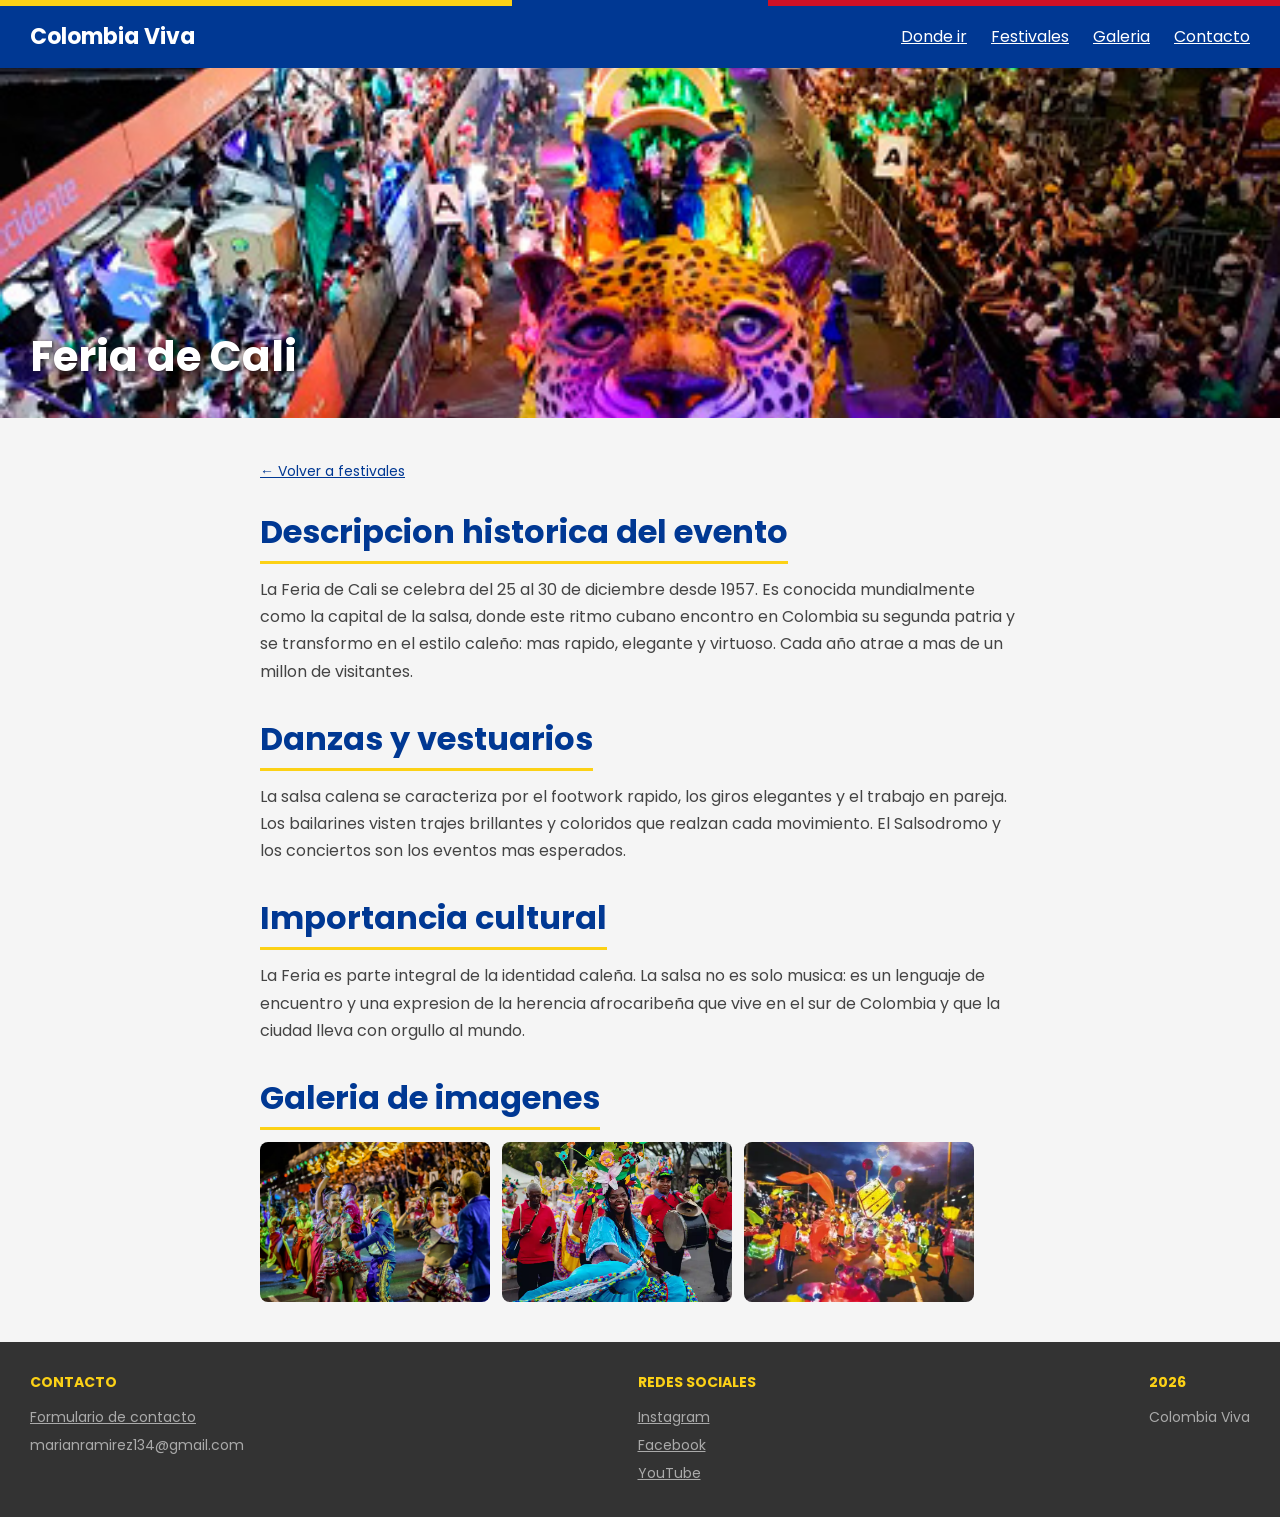
<file: colombia viva/colombia viva/cali.html>
<!DOCTYPE html>
<html lang="es">
<head>
    <meta charset="UTF-8">
    <meta name="viewport" content="width=device-width, initial-scale=1.0">
    <title>Colombia Viva - Feria de Cali</title>
    <link rel="stylesheet" href="css/estilos.css">
</head>
<body>

    <header>
        <div class="logo">Colombia Viva</div>
        <nav>
            <a href="index.html">Donde ir</a>
            <a href="festivales.html">Festivales</a>
            <a href="galeria.html">Galeria</a>
            <a href="contacto.html">Contacto</a>
        </nav>
    </header>

    <main>

        <div class="festival-hero" style="background-image: url('images/cali.1.jpg');">
            <h2>Feria de Cali</h2>
        </div>

        <div class="contenido-festival">

            <a href="festivales.html" style="color:#003893; font-size:14px;">← Volver a festivales</a>
            <br><br>

            <h2>Descripcion historica del evento</h2>
            <p>La Feria de Cali se celebra del 25 al 30 de diciembre desde 1957. Es conocida mundialmente como la capital de la salsa, donde este ritmo cubano encontro en Colombia su segunda patria y se transformo en el estilo caleño: mas rapido, elegante y virtuoso. Cada año atrae a mas de un millon de visitantes.</p>

            <h2>Danzas y vestuarios</h2>
            <p>La salsa calena se caracteriza por el footwork rapido, los giros elegantes y el trabajo en pareja. Los bailarines visten trajes brillantes y coloridos que realzan cada movimiento. El Salsodromo y los conciertos son los eventos mas esperados.</p>

            <h2>Importancia cultural</h2>
            <p>La Feria es parte integral de la identidad caleña. La salsa no es solo musica: es un lenguaje de encuentro y una expresion de la herencia afrocaribeña que vive en el sur de Colombia y que la ciudad lleva con orgullo al mundo.</p>

            <h2>Galeria de imagenes</h2>
            <div class="galeria-festival">
                <img src="images/bailarines.webp" alt="Bailarines de salsa en la Feria de Cali">
                <img src="images/orquesta.webp" alt="Orquesta en vivo en la Feria de Cali">
                <img src="images/nocturno.webp" alt="Desfile nocturno de la Feria de Cali">
            </div>

        </div>

    </main>

    <footer>
        <div>
            <h4>Contacto</h4>
            <a href="contacto.html">Formulario de contacto</a>
            <p>marianramirez134@gmail.com</p>
        </div>
        <div>
            <h4>Redes sociales</h4>
            <a href="#">Instagram</a>
            <a href="#">Facebook</a>
            <a href="#">YouTube</a>
        </div>
        <div>
            <h4>2026</h4>
            <p>Colombia Viva</p>
        </div>
    </footer>

</body>
</html>
</file>
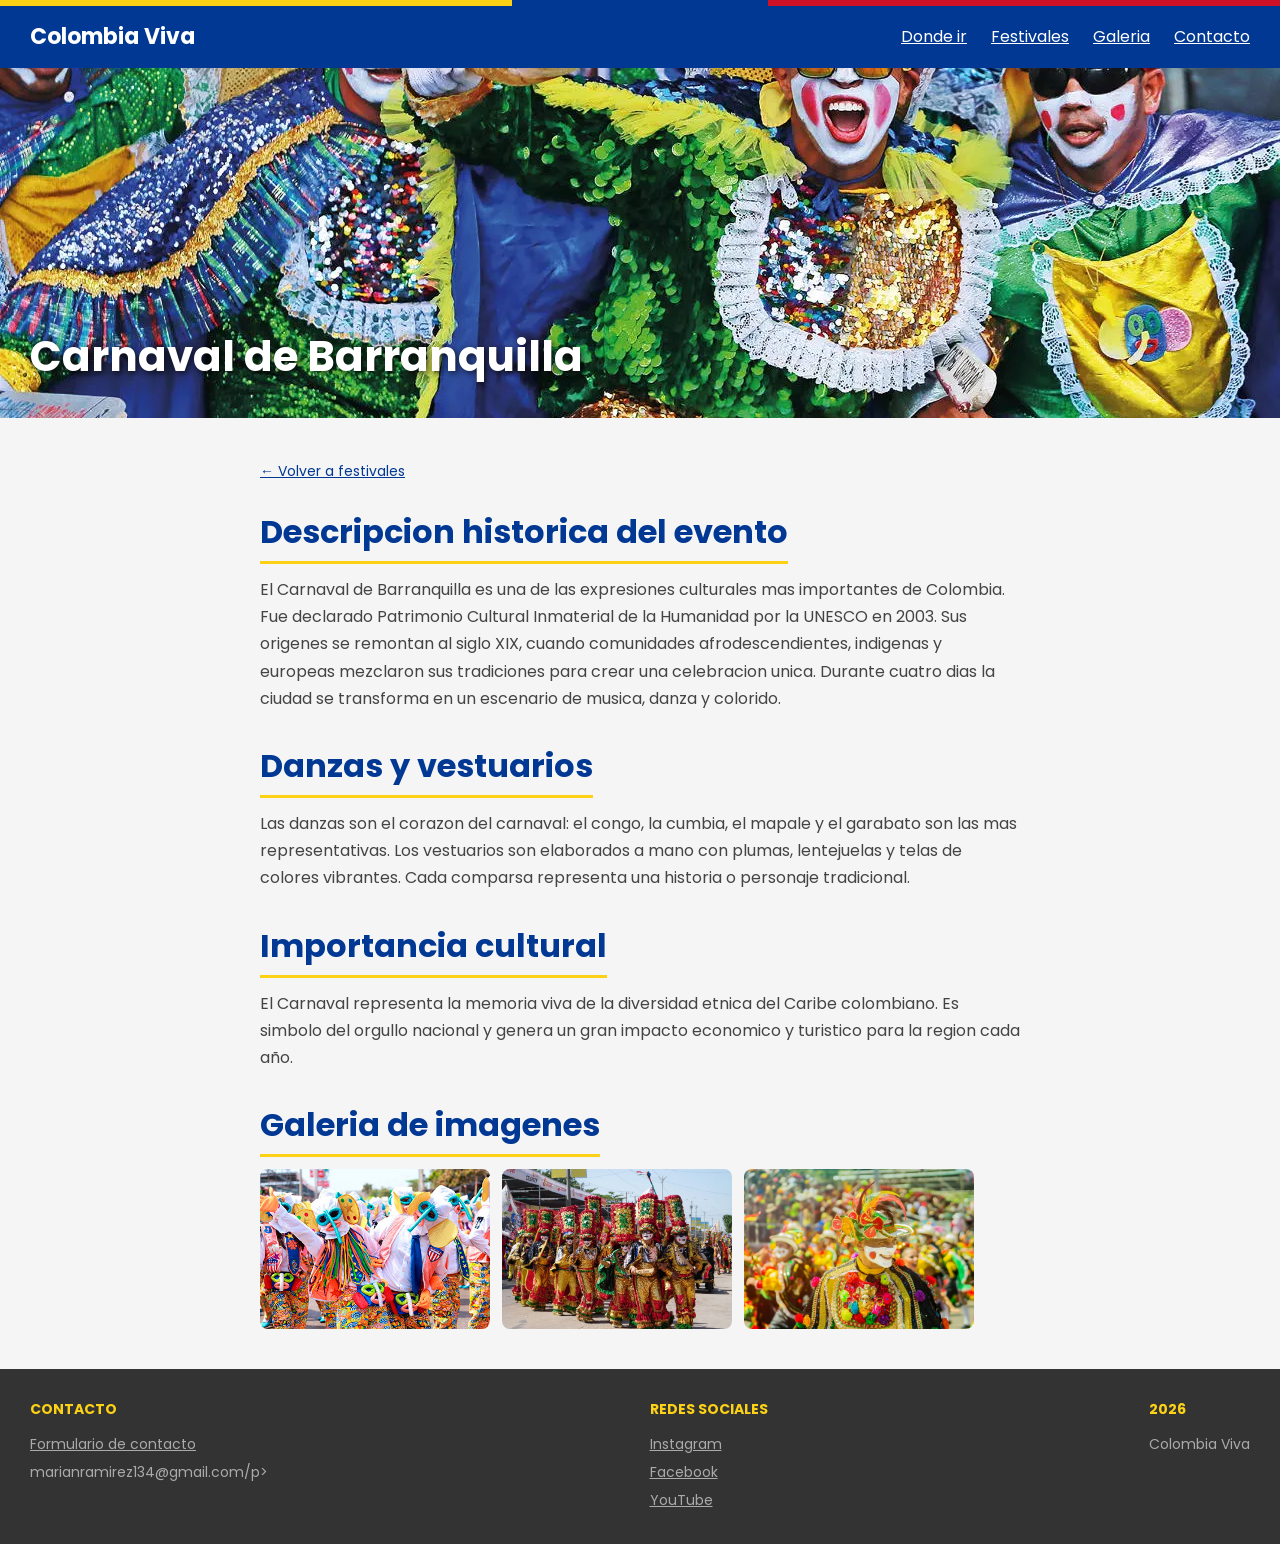
<file: colombia viva/colombia viva/carnaval.html>
<!DOCTYPE html>
<html lang="es">
<head>
    <meta charset="UTF-8">
    <meta name="viewport" content="width=device-width, initial-scale=1.0">
    <title>Colombia Viva - Carnaval de Barranquilla</title>
    <link rel="stylesheet" href="css/estilos.css">
</head>
<body>

    <header>
        <div class="logo">Colombia Viva</div>
        <nav>
            <a href="index.html">Donde ir</a>
            <a href="festivales.html">Festivales</a>
            <a href="galeria.html">Galeria</a>
            <a href="contacto.html">Contacto</a>
        </nav>
    </header>

    <main>

        <div class="festival-hero" style="background-image: url('images/tradicion.webp');">
            <h2>Carnaval de Barranquilla</h2>
        </div>

        <div class="contenido-festival">

            <a href="festivales.html" style="color:#003893; font-size:14px;">← Volver a festivales</a>
            <br><br>

            <h2>Descripcion historica del evento</h2>
            <p>El Carnaval de Barranquilla es una de las expresiones culturales mas importantes de Colombia. Fue declarado Patrimonio Cultural Inmaterial de la Humanidad por la UNESCO en 2003. Sus origenes se remontan al siglo XIX, cuando comunidades afrodescendientes, indigenas y europeas mezclaron sus tradiciones para crear una celebracion unica. Durante cuatro dias la ciudad se transforma en un escenario de musica, danza y colorido.</p>

            <h2>Danzas y vestuarios</h2>
            <p>Las danzas son el corazon del carnaval: el congo, la cumbia, el mapale y el garabato son las mas representativas. Los vestuarios son elaborados a mano con plumas, lentejuelas y telas de colores vibrantes. Cada comparsa representa una historia o personaje tradicional.</p>

            <h2>Importancia cultural</h2>
            <p>El Carnaval representa la memoria viva de la diversidad etnica del Caribe colombiano. Es simbolo del orgullo nacional y genera un gran impacto economico y turistico para la region cada año.</p>

            <h2>Galeria de imagenes</h2>
            <div class="galeria-festival">
                <img src="images/carnaval2.jpg" alt="Danzas del Carnaval de Barranquilla">
                <img src="images/sombreros.webp" alt="Disfraces del Carnaval de Barranquilla">
                <img src="images/carnaval.webp" alt="Desfile del Carnaval de Barranquilla">
            </div>

        </div>

    </main>

    <footer>
        <div>
            <h4>Contacto</h4>
            <a href="contacto.html">Formulario de contacto</a>
            <p>marianramirez134@gmail.com/p>
        </div>
        <div>
            <h4>Redes sociales</h4>
            <a href="#">Instagram</a>
            <a href="#">Facebook</a>
            <a href="#">YouTube</a>
        </div>
        <div>
            <h4>2026</h4>
            <p>Colombia Viva</p>
        </div>
    </footer>

</body>
</html>
</file>
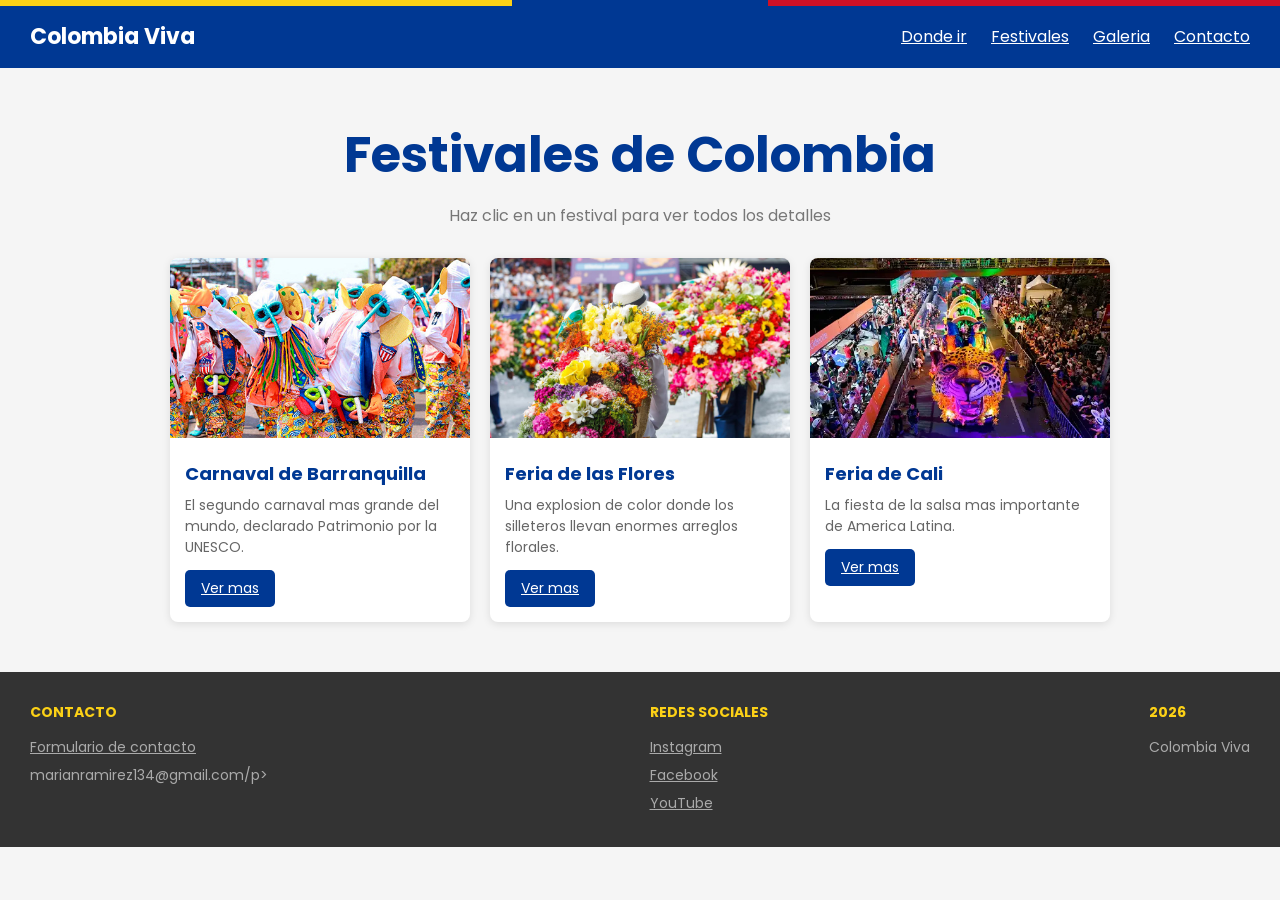
<file: colombia viva/colombia viva/festivales.html>
<!DOCTYPE html>
<html lang="es">
<head>
    <meta charset="UTF-8">
    <meta name="viewport" content="width=device-width, initial-scale=1.0">
    <title>Colombia Viva - Festivales</title>
    <link rel="stylesheet" href="css/estilos.css">
</head>
<body>

    <header>
        <div class="logo">Colombia Viva</div>
        <nav>
            <a href="index.html">Donde ir</a>
            <a href="festivales.html">Festivales</a>
            <a href="galeria.html">Galeria</a>
            <a href="contacto.html">Contacto</a>
        </nav>
    </header>

    <main>

        <section>
            <h2>Festivales de Colombia</h2>
            <p class="subtitulo">Haz clic en un festival para ver todos los detalles</p>

            <div class="cards">

                <div class="card">
                    <img src="images/carnaval2.jpg" alt="Carnaval de Barranquilla">
                    <div class="info">
                        <h3>Carnaval de Barranquilla</h3>
                        <p>El segundo carnaval mas grande del mundo, declarado Patrimonio por la UNESCO.</p>
                        <a href="carnaval.html">Ver mas</a>
                    </div>
                </div>

                <div class="card">
                    <img src="images/flores.webp" alt="Feria de las Flores de Medellin">
                    <div class="info">
                        <h3>Feria de las Flores</h3>
                        <p>Una explosion de color donde los silleteros llevan enormes arreglos florales.</p>
                        <a href="flores.html">Ver mas</a>
                    </div>
                </div>

                <div class="card">
                    <img src="images/cali.1.webp" alt="Feria de Cali">
                    <div class="info">
                        <h3>Feria de Cali</h3>
                        <p>La fiesta de la salsa mas importante de America Latina.</p>
                        <a href="cali.html">Ver mas</a>
                    </div>
                </div>

            </div>
        </section>

    </main>

    <footer>
        <div>
            <h4>Contacto</h4>
            <a href="contacto.html">Formulario de contacto</a>
            <p>marianramirez134@gmail.com/p>
        </div>
        <div>
            <h4>Redes sociales</h4>
            <a href="#">Instagram</a>
            <a href="#">Facebook</a>
            <a href="#">YouTube</a>
        </div>
        <div>
            <h4>2026</h4>
            <p>Colombia Viva</p>
        </div>
    </footer>

</body>
</html>
</file>
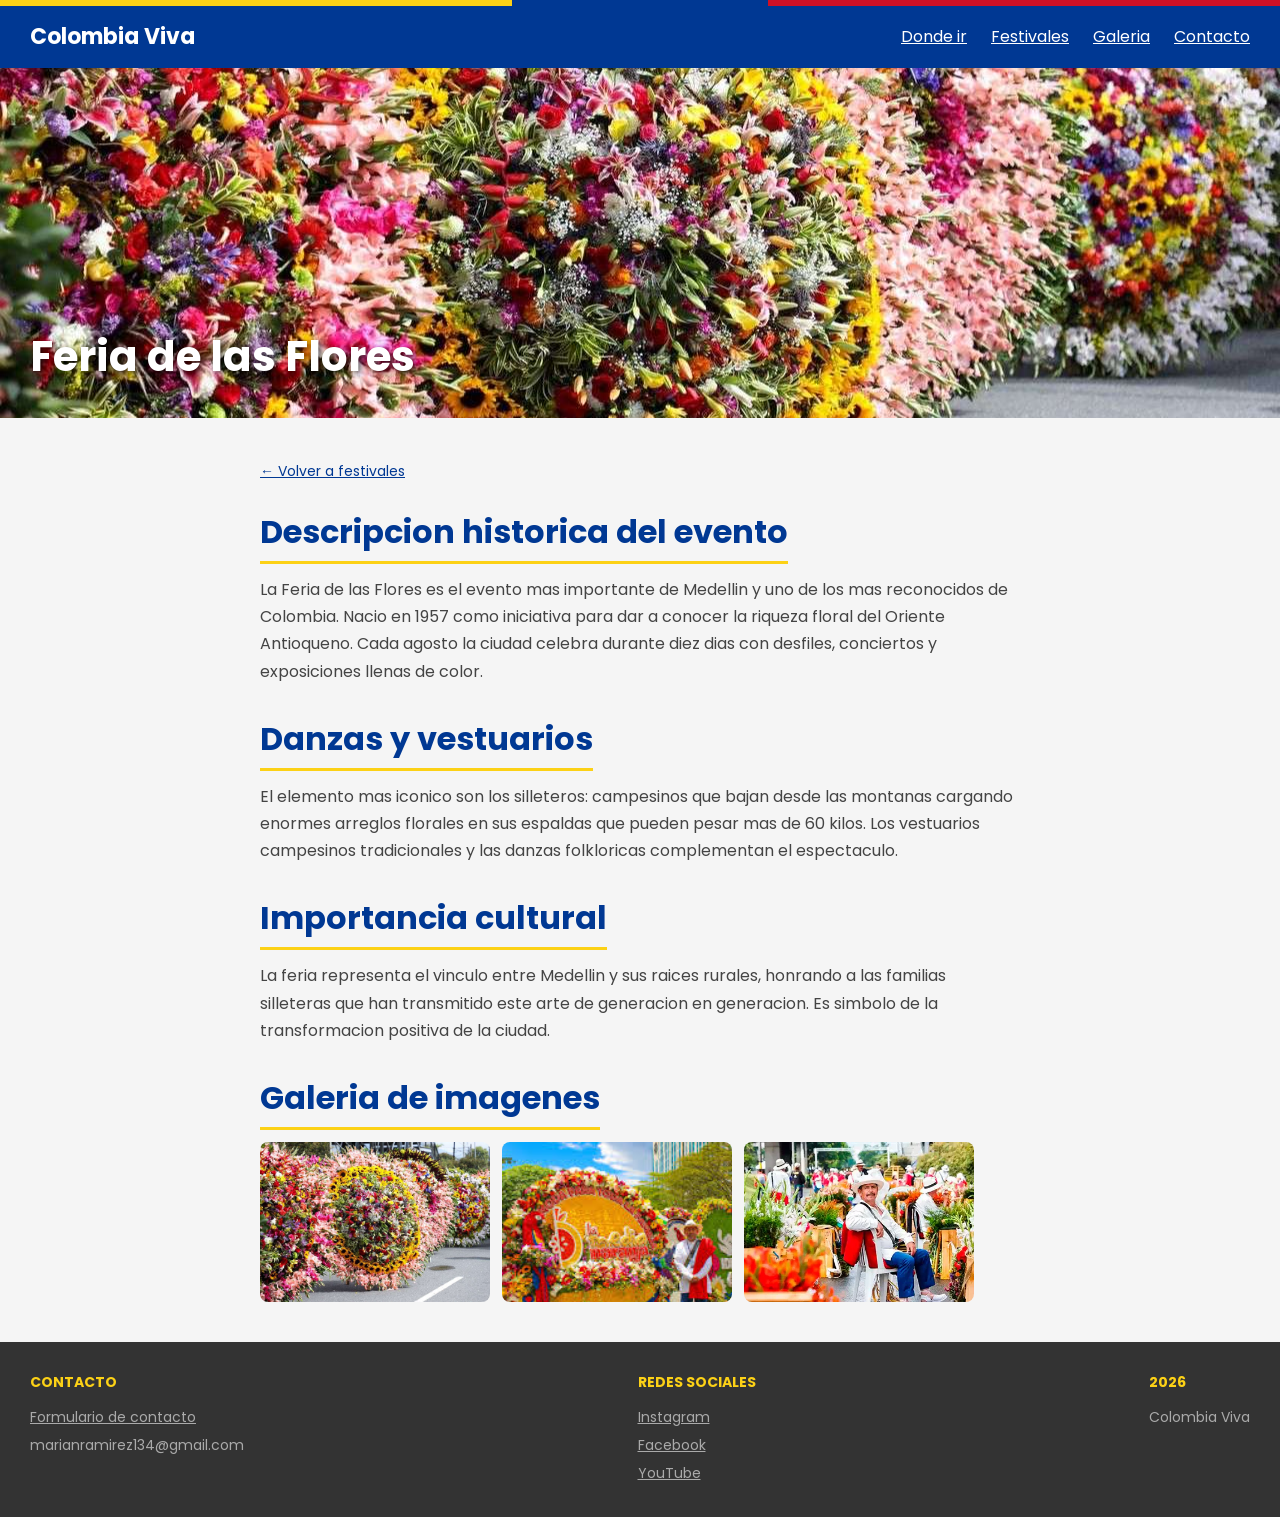
<file: colombia viva/colombia viva/flores.html>
<!DOCTYPE html>
<html lang="es">
<head>
    <meta charset="UTF-8">
    <meta name="viewport" content="width=device-width, initial-scale=1.0">
    <title>Colombia Viva - Feria de las Flores</title>
    <link rel="stylesheet" href="css/estilos.css">
</head>
<body>

    <header>
        <div class="logo">Colombia Viva</div>
        <nav>
            <a href="index.html">Donde ir</a>
            <a href="festivales.html">Festivales</a>
            <a href="galeria.html">Galeria</a>
            <a href="contacto.html">Contacto</a>
        </nav>
    </header>

    <main>

        <div class="festival-hero" style="background-image: url('images/flores.colores.webp');">
            <h2>Feria de las Flores</h2>
        </div>

        <div class="contenido-festival">

            <a href="festivales.html" style="color:#003893; font-size:14px;">← Volver a festivales</a>
            <br><br>

            <h2>Descripcion historica del evento</h2>
            <p>La Feria de las Flores es el evento mas importante de Medellin y uno de los mas reconocidos de Colombia. Nacio en 1957 como iniciativa para dar a conocer la riqueza floral del Oriente Antioqueno. Cada agosto la ciudad celebra durante diez dias con desfiles, conciertos y exposiciones llenas de color.</p>

            <h2>Danzas y vestuarios</h2>
            <p>El elemento mas iconico son los silleteros: campesinos que bajan desde las montanas cargando enormes arreglos florales en sus espaldas que pueden pesar mas de 60 kilos. Los vestuarios campesinos tradicionales y las danzas folkloricas complementan el espectaculo.</p>

            <h2>Importancia cultural</h2>
            <p>La feria representa el vinculo entre Medellin y sus raices rurales, honrando a las familias silleteras que han transmitido este arte de generacion en generacion. Es simbolo de la transformacion positiva de la ciudad.</p>

            <h2>Galeria de imagenes</h2>
            <div class="galeria-festival">
                <img src="images/flores.colores.webp" alt="Silleteros en desfile de la Feria de las Flores">
                <img src="images/flores1.webp" alt="Arreglos florales de la Feria de las Flores">
                <img src="images/flores2.webp" alt="Flores de colores de la Feria de las Flores">
            </div>

        </div>

    </main>

    <footer>
        <div>
            <h4>Contacto</h4>
            <a href="contacto.html">Formulario de contacto</a>
            <p>marianramirez134@gmail.com</p>
        </div>
        <div>
            <h4>Redes sociales</h4>
            <a href="#">Instagram</a>
            <a href="#">Facebook</a>
            <a href="#">YouTube</a>
        </div>
        <div>
            <h4>2026</h4>
            <p>Colombia Viva</p>
        </div>
    </footer>

</body>
</html>
</file>
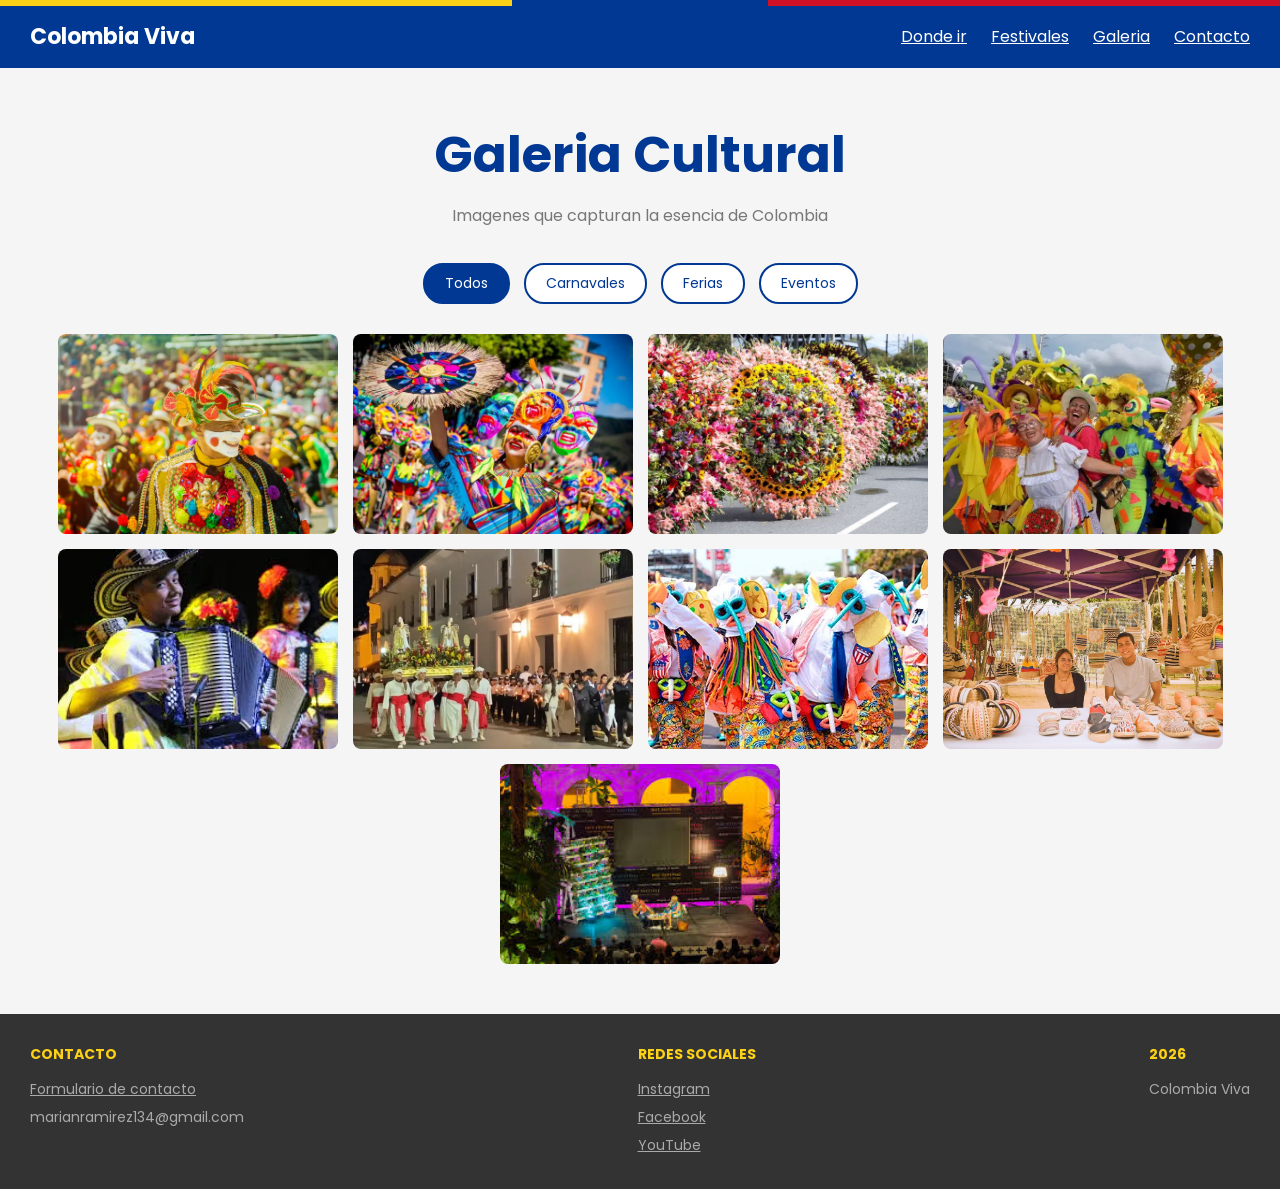
<file: colombia viva/colombia viva/galeria.html>
<!DOCTYPE html>
<html lang="es">
<head>
    <meta charset="UTF-8">
    <meta name="viewport" content="width=device-width, initial-scale=1.0">
    <title>Colombia Viva - Galeria</title>
    <link rel="stylesheet" href="css/estilos.css">
</head>
<body>

    <header>
        <div class="logo">Colombia Viva</div>
        <nav>
            <a href="index.html">Donde ir</a>
            <a href="festivales.html">Festivales</a>
            <a href="galeria.html">Galeria</a>
            <a href="contacto.html">Contacto</a>
        </nav>
    </header>

    <main>

        <section>
            <h2>Galeria Cultural</h2>
            <p class="subtitulo">Imagenes que capturan la esencia de Colombia</p>

            <div class="filtros">
                <button class="activo" onclick="filtrar('todos', this)">Todos</button>
                <button onclick="filtrar('carnavales', this)">Carnavales</button>
                <button onclick="filtrar('ferias', this)">Ferias</button>
                <button onclick="filtrar('eventos', this)">Eventos</button>
            </div>

            <div class="galeria-grid" id="galeria">
                <img src="images/carnaval.webp" alt="Carnaval de Barranquilla" class="carnavales">
                <img src="images/negros..webp" alt="Carnaval de Negros y Blancos" class="carnavales">
                <img src="images/flores.colores.webp" alt="Feria de las Flores de Medellin" class="ferias">
                <img src="images/cali.webp" alt="Feria de Cali" class="ferias">
                <img src="images/vallenato.webp" alt="Festival Vallenato" class="eventos">
                <img src="images/popayan.webp" alt="Semana Santa Popayan" class="eventos">
                <img src="images/carnaval2.webp" alt="Desfiles del Carnaval" class="carnavales">
                <img src="images/feria.webp" alt="Feria Artesanal de Colombia" class="ferias">
                <img src="images/cartagena.webp" alt="Hay Festival Cartagena" class="eventos">
            </div>
        </section>

    </main>

    <footer>
        <div>
            <h4>Contacto</h4>
            <a href="contacto.html">Formulario de contacto</a>
            <p>marianramirez134@gmail.com</p>
        </div>
        <div>
            <h4>Redes sociales</h4>
            <a href="#">Instagram</a>
            <a href="#">Facebook</a>
            <a href="#">YouTube</a>
        </div>
        <div>
            <h4>2026</h4>
            <p>Colombia Viva</p>
        </div>
    </footer>

    <script>
        function filtrar(categoria, boton) {
            var botones = document.querySelectorAll('.filtros button');
            for (var i = 0; i < botones.length; i++) {
                botones[i].classList.remove('activo');
            }
            boton.classList.add('activo');

            var imagenes = document.querySelectorAll('#galeria img');
            for (var j = 0; j < imagenes.length; j++) {
                if (categoria === 'todos') {
                    imagenes[j].style.display = 'block';
                } else {
                    if (imagenes[j].classList.contains(categoria)) {
                        imagenes[j].style.display = 'block';
                    } else {
                        imagenes[j].style.display = 'none';
                    }
                }
            }
        }
    </script>

</body>
</html>
</file>
<file: colombia viva/colombia viva/css/estilos.css>
/* ==============================
   Estilos generales
   ============================== */

@import url('https://fonts.googleapis.com/css2?family=Poppins:wght@400;600;700&display=swap');

* {
    margin: 0;
    padding: 0;
    box-sizing: border-box;
}

body {
    font-family: 'Poppins', sans-serif;
    background-color: #f5f5f5;
    color: #333333;
}

img {
    width: 100%;
    height: 200px;
    object-fit: cover;
}

/* ==============================
   Barra bandera colombiana
   ============================== */

body::before {
    content: '';
    display: block;
    height: 6px;
    background: linear-gradient(to right,
        #FCD116 0%   40%,
        #003893 40%  60%,
        #CE1126 60% 100%);
    position: fixed;
    top: 0;
    left: 0;
    right: 0;
    z-index: 999;
}

/* ==============================
   Barra de navegacion
   ============================== */

header {
    background-color: #003893;
    padding: 15px 30px;
    display: flex;
    justify-content: space-between;
    align-items: center;
    padding-top: 20px;
}

header .logo {
    color: white;
    font-size: 22px;
    font-weight: bold;
}

header nav a {
    color: white;
    margin-left: 20px;
    font-size: 16px;
}

header nav a:hover {
    color: #FCD116;
}

/* ==============================
   HERO (Imagen principal)
   ============================== */

.hero {
    background: linear-gradient(to bottom,
        #FCD116 0%   40%,
        #003893 40%  65%,
        #CE1126 65% 100%);
    color: white;
    text-align: center;
    padding: 80px 20px;
}

.hero h1 {
    font-size: 52px;
    margin-bottom: 15px;
}

.hero p {
    font-size: 18px;
    margin-bottom: 25px;
}

.hero a {
    background-color: #FCD116;
    color: #333333;
    padding: 12px 30px;
    border-radius: 5px;
    font-weight: bold;
    font-size: 16px;
    display: inline-block;
}

.hero a:hover {
    background-color: #CE1126;
    color: white;
}

/* ==============================
   Secciones
   ============================== */

section {
    padding: 50px 30px;
}

section h2 {
    font-size: 50px;
    text-align: center;
    margin-bottom: 10px;
    color: #003893;
}

section p.subtitulo {
    text-align: center;
    color: #777777;
    margin-bottom: 30px;
}

/* ==============================
   Cards de festivales
   ============================== */

.cards {
    display: flex;
    gap: 20px;
    justify-content: center;
    flex-wrap: wrap;
}

.card {
    background-color: white;
    border-radius: 8px;
    width: 300px;
    box-shadow: 0 2px 8px rgba(0,0,0,0.1);
    overflow: hidden;
}

.card img {
    width: 100%;
    height: 180px;
    object-fit: cover;
}

.card .info {
    padding: 15px;
}

.card .info h3 {
    font-size: 18px;
    margin-bottom: 8px;
    color: #003893;
}

.card .info p {
    font-size: 14px;
    color: #666666;
    margin-bottom: 12px;
}

.card .info a {
    background-color: #003893;
    color: white;
    padding: 8px 16px;
    border-radius: 5px;
    font-size: 14px;
    display: inline-block;
}

.card .info a:hover {
    background-color: #CE1126;
}

/* ==============================
   Destinos
   ============================== */

.destinos {
    background-color: #eeeeee;
}

.grid-destinos {
    display: flex;
    gap: 15px;
    justify-content: center;
    flex-wrap: wrap;
}

.destino {
    background-color: #003893;
    color: white;
    width: 200px;
    height: 150px;
    border-radius: 8px;
    display: flex;
    align-items: center;
    justify-content: center;
    font-size: 20px;
    font-weight: bold;
    cursor: pointer;
}

.destino:hover {
    background-color: #CE1126;
}

/* ==============================
   Galeria
   ============================== */

.galeria-grid {
    display: flex;
    flex-wrap: wrap;
    gap: 15px;
    justify-content: center;
}

.galeria-grid img {
    width: 280px;
    height: 200px;
    object-fit: cover;
    border-radius: 8px;
}

.filtros {
    text-align: center;
    margin-bottom: 25px;
}

.filtros button {
    margin: 5px;
    padding: 8px 20px;
    border: 2px solid #003893;
    border-radius: 20px;
    background-color: white;
    color: #003893;
    font-size: 14px;
    cursor: pointer;
    font-family: 'Poppins', sans-serif;
}

.filtros button:hover,
.filtros button.activo {
    background-color: #003893;
    color: white;
}

/* ==============================
   Detalle festival
   ============================== */

.festival-hero {
    background-size: cover;
    background-position: center;
    height: 350px;
    display: flex;
    align-items: flex-end;
    padding: 30px;
}

.festival-hero h2 {
    color: white;
    font-size: 42px;
    font-weight: bold;
    text-shadow: 2px 2px 6px rgba(0,0,0,0.7);
}

.contenido-festival {
    max-width: 800px;
    margin: 0 auto;
    padding: 40px 20px;
}

.contenido-festival h1 {
    font-size: 36px;
    color: #003893;
    margin-bottom: 20px;
}

.contenido-festival h2 {
    font-size: 32px;
    color: #003893;
    border-bottom: 3px solid #FCD116;
    padding-bottom: 5px;
    margin-bottom: 12px;
    display: inline-block;
}

.contenido-festival p {
    font-size: 16px;
    line-height: 1.7;
    color: #444444;
    margin-bottom: 30px;
}

.galeria-festival {
    display: flex;
    gap: 12px;
    flex-wrap: wrap;
}

.galeria-festival img {
    width: 230px;
    height: 160px;
    object-fit: cover;
    border-radius: 8px;
}

/* ==============================
   Contacto
   ============================== */

.contacto {
    max-width: 600px;
    margin: 0 auto;
    padding: 50px 20px;
}

.contacto h1 {
    font-size: 30px;
    color: #003893;
    margin-bottom: 10px;
}

.contacto p.subtitulo {
    color: #777777;
    margin-bottom: 25px;
}

.contacto label {
    display: block;
    font-weight: bold;
    font-size: 14px;
    margin-bottom: 5px;
}

.contacto input,
.contacto textarea,
.contacto select {
    width: 100%;
    padding: 10px;
    border: 1px solid #cccccc;
    border-radius: 5px;
    font-size: 15px;
    margin-bottom: 18px;
    font-family: 'Poppins', sans-serif;
}

.contacto input:focus,
.contacto textarea:focus {
    border-color: #003893;
    outline: none;
}

.contacto textarea {
    height: 120px;
    resize: vertical;
}

.contacto button {
    width: 100%;
    background-color: #003893;
    color: white;
    padding: 12px;
    border: none;
    border-radius: 5px;
    font-size: 16px;
    font-weight: bold;
    cursor: pointer;
    font-family: 'Poppins', sans-serif;
}

.contacto button:hover {
    background-color: #CE1126;
}

/* ==============================
   Footer
   ============================== */

footer {
    background-color: #333333;
    color: white;
    padding: 30px;
    display: flex;
    justify-content: space-between;
    flex-wrap: wrap;
    gap: 20px;
}

footer h4 {
    color: #FCD116;
    margin-bottom: 10px;
    font-size: 14px;
    text-transform: uppercase;
}

footer p,
footer a {
    color: #aaaaaa;
    font-size: 14px;
    display: block;
    line-height: 2;
}

footer a:hover {
    color: white;
}

/* ==============================
   MEDIA QUERIES - DISEÑO ADAPTABLE
   ============================== */

/* TABLET (max 768px) */
@media (max-width: 768px) {

    header {
        flex-direction: column;
        gap: 10px;
        padding: 15px 20px;
        text-align: center;
    }

    header nav a {
        margin-left: 10px;
        margin-right: 10px;
        font-size: 14px;
    }

    .hero h1 {
        font-size: 34px;
    }

    .hero p {
        font-size: 15px;
    }

    section h2 {
        font-size: 32px;
    }

    .card {
        width: 100%;
        max-width: 400px;
    }

    .destino {
        width: 45%;
    }

    .galeria-grid img {
        width: 45%;
        height: 160px;
    }

    .galeria-festival img {
        width: 100%;
        height: 200px;
    }

    .festival-hero {
        height: 250px;
    }

    .festival-hero h2 {
        font-size: 28px;
    }

    footer {
        flex-direction: column;
        text-align: center;
    }
}

/* CELULAR (max 480px) */
@media (max-width: 480px) {

    header nav a {
        font-size: 13px;
        margin-left: 6px;
        margin-right: 6px;
    }

    .hero {
        padding: 50px 15px;
    }

    .hero h1 {
        font-size: 26px;
    }

    .hero p {
        font-size: 14px;
    }

    .hero a {
        font-size: 14px;
        padding: 10px 20px;
    }

    section h2 {
        font-size: 26px;
    }

    section {
        padding: 30px 15px;
    }

    .card {
        width: 100%;
    }

    .destino {
        width: 100%;
    }

    .galeria-grid img {
        width: 100%;
    }

    .festival-hero {
        height: 200px;
    }

    .festival-hero h2 {
        font-size: 22px;
    }

    .contenido-festival h2 {
        font-size: 20px;
    }

    .contenido-festival p {
        font-size: 14px;
    }

    .filtros button {
        font-size: 12px;
        padding: 6px 14px;
    }
}
</file>
